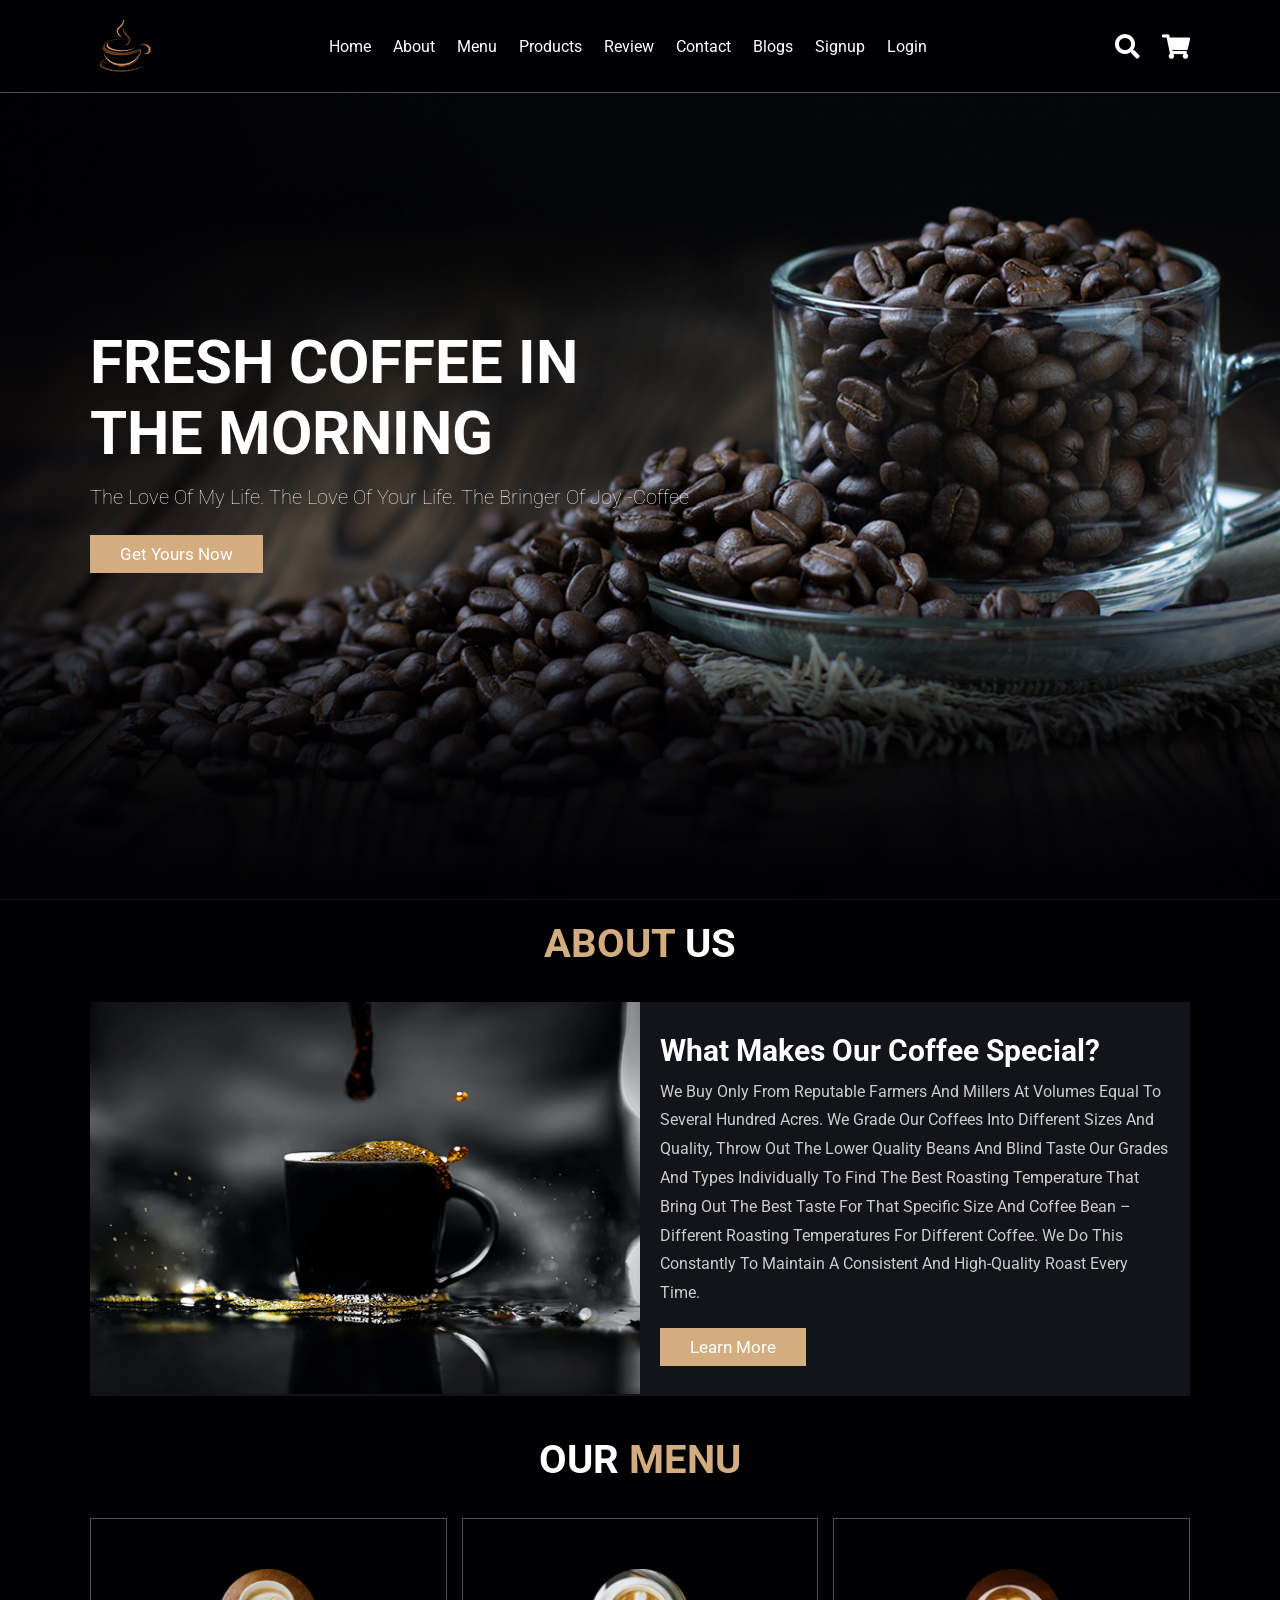
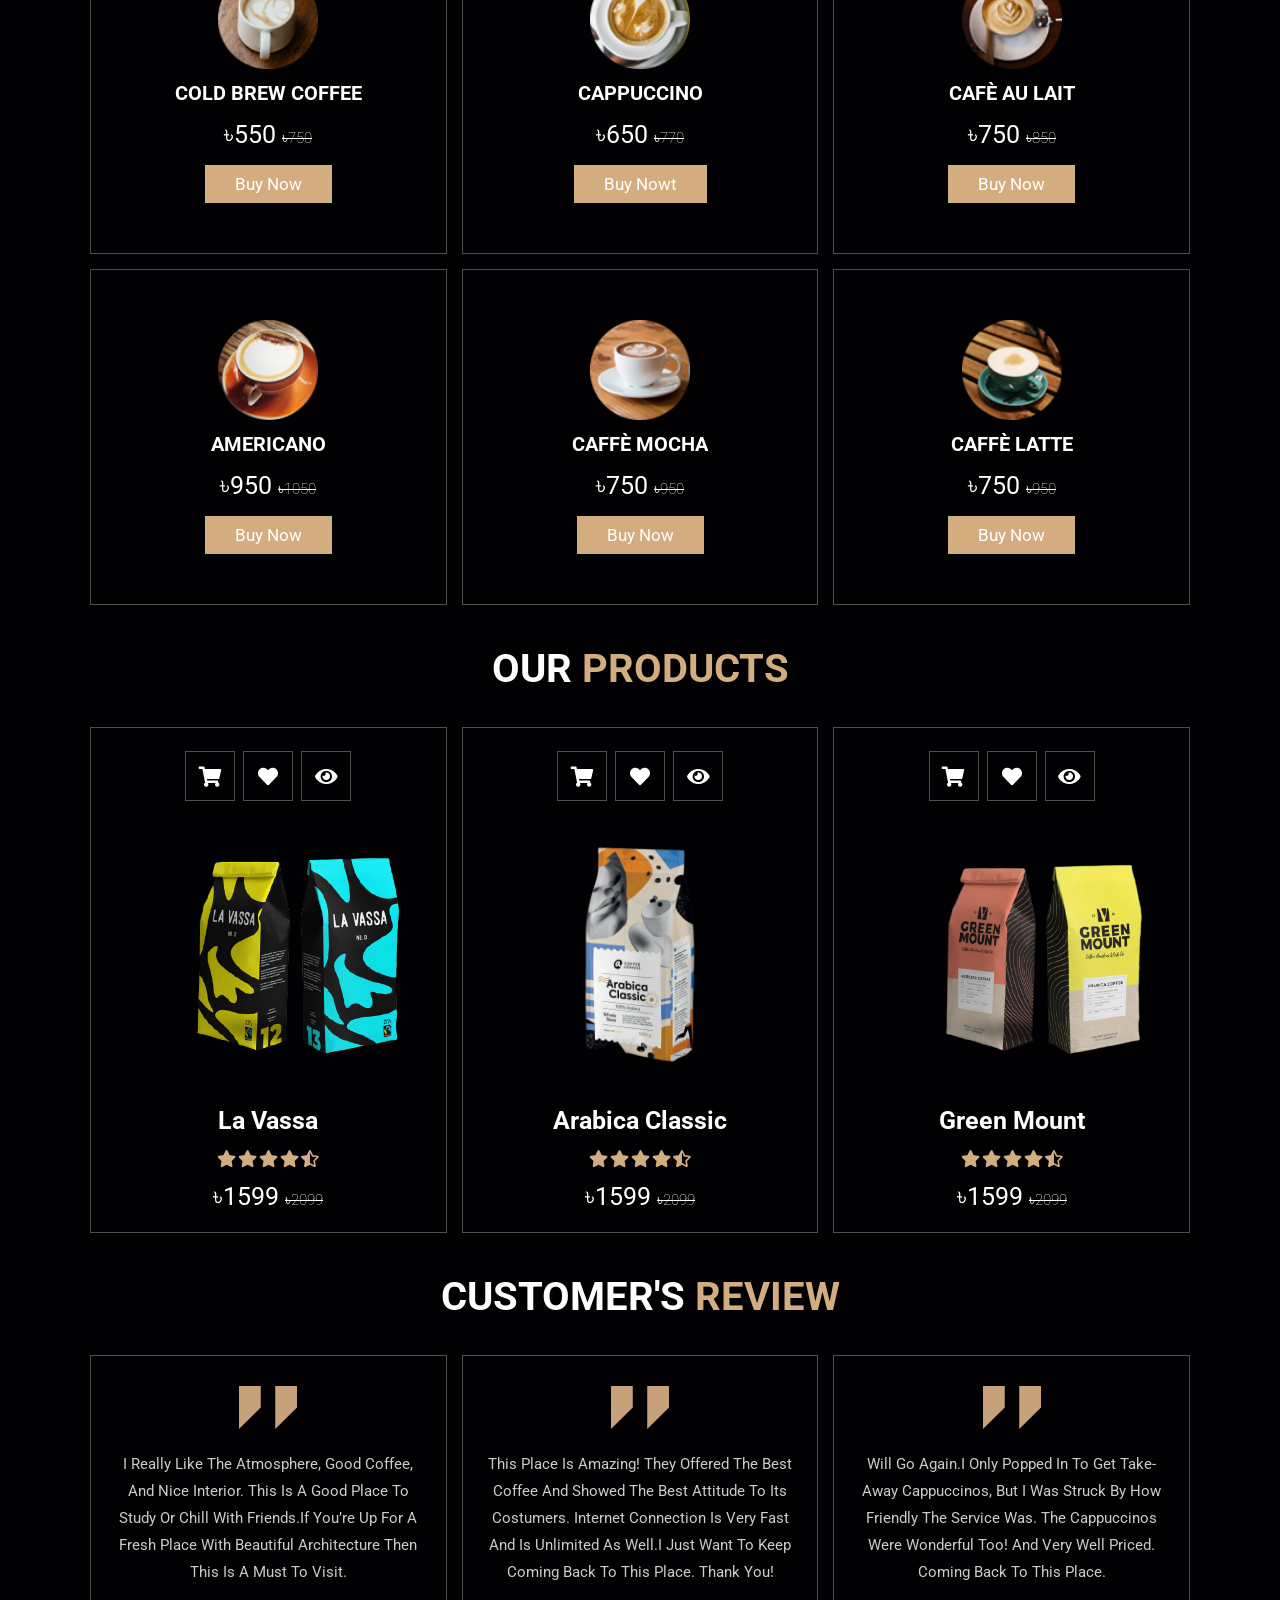
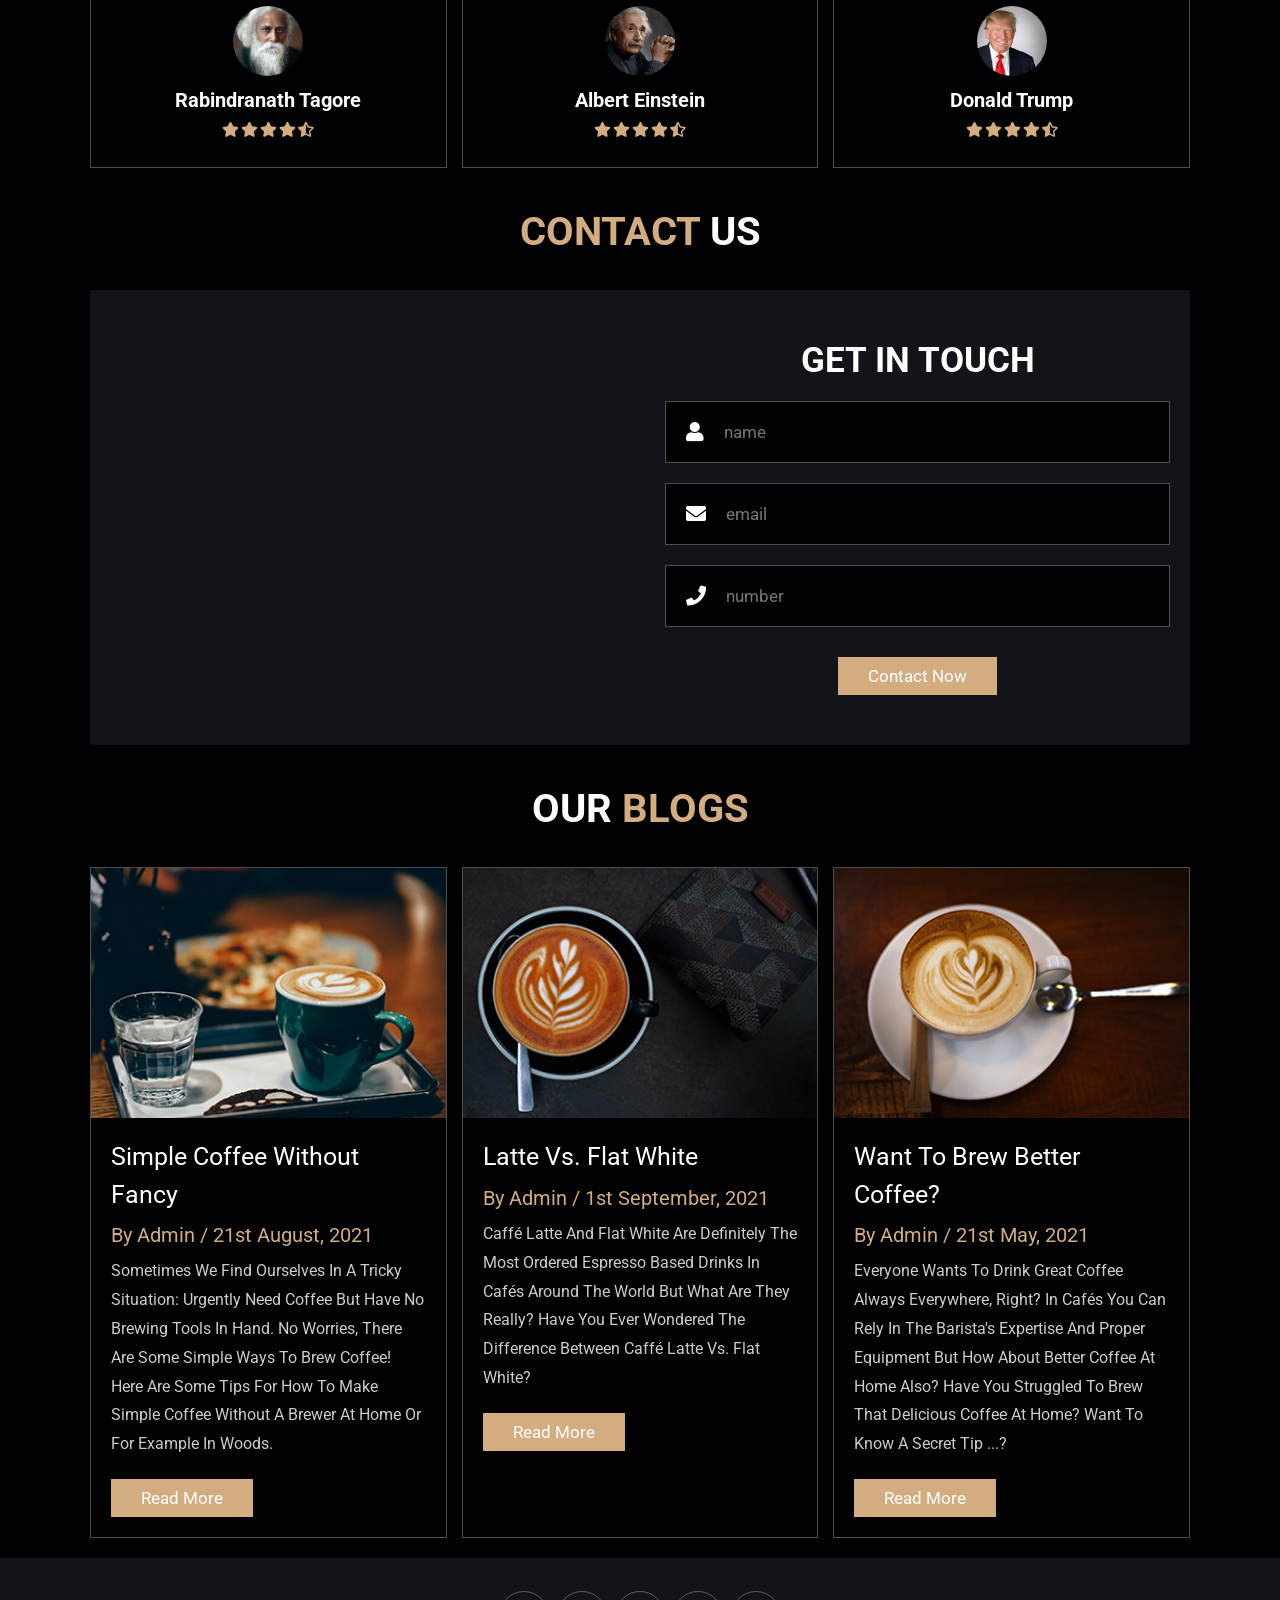
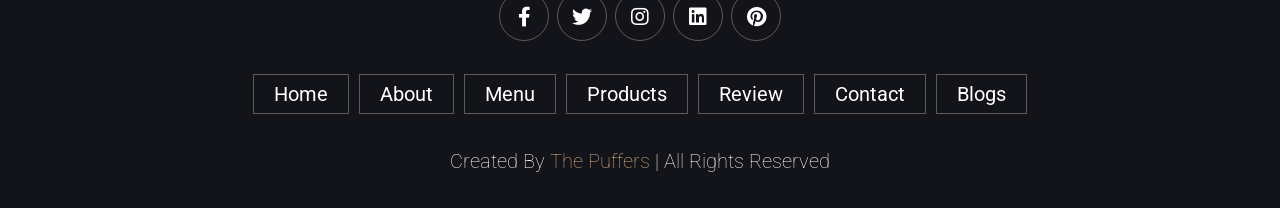
<file: web project/index.html>
<!DOCTYPE html>
<html lang="en">
<head>
    <meta charset="UTF-8">
    <meta http-equiv="X-UA-Compatible" content="IE=edge">
    <meta name="viewport" content="width=device-width, initial-scale=1.0">
    <title>Puffee Shop</title>

    <!-- font awesome cdn link  -->
    <link rel="stylesheet" href="https://cdnjs.cloudflare.com/ajax/libs/font-awesome/5.15.4/css/all.min.css">

    <!-- custom css file link  -->
    <link rel="stylesheet" href="css/style.css">

</head>
<body>
    
<!-- header section starts  -->

<header class="header">

    <a href="#" class="logo">
        <img src="images/logo.png" alt="">
    </a>

    <nav class="navbar">
        <a href="#home">home</a>
        <a href="#about">about</a>
        <a href="#menu">menu</a>
        <a href="new project/index.php">products</a>
        <a href="#review">review</a>
        <a href="#contact">contact</a>
        <a href="#blogs">blogs</a>
        <a href="signup/signup.html" target="_blank">signup</a>
        <a href="login/index.html" target="_blank">login</a>
    </nav>

    <div class="icons">
        <div class="fas fa-search" id="search-btn"></div>
        <div class="fas fa-shopping-cart" id="cart-btn"></div>
        <div class="fas fa-bars" id="menu-btn"></div>
    </div>

    <div class="search-form">
        <input type="search" id="search-box" placeholder="search here...">
        <label for="search-box" class="fas fa-search"></label>
    </div>



</header>

<!-- header section ends -->

<!-- home section starts  -->

<section class="home" id="home">

    <div class="content">
        <h3>fresh coffee in the morning</h3>
        <p>The love of my life. The love of your life. The bringer of joy -Coffee</p>
        <a href="#" class="btn">get yours now</a>
    </div>

</section>

<!-- home section ends -->

<!-- about section starts  -->

<section class="about" id="about">

    <h1 class="heading"> <span>about</span> us </h1>

    <div class="row">

        <div class="image">
            <img src="images/about-img.jpeg" alt="">
        </div>

        <div class="content">
            <h3>what makes our coffee special?</h3>
            <p>We buy only from reputable farmers and millers at volumes equal to several hundred acres. We grade our coffees into different sizes and quality, throw out the lower quality beans and blind taste our grades and types individually to find the best roasting temperature that bring out the best taste for that specific size and coffee bean – different roasting temperatures for different coffee. We do this constantly to maintain a consistent and high-quality roast every time.</p>
            <a href="#" class="btn">learn more</a>
        </div>

    </div>

</section>

<!-- about section ends -->

<!-- menu section starts  -->

<section class="menu" id="menu">

    <h1 class="heading"> our <span>menu</span> </h1>

    <div class="box-container">

        <div class="box">
            <img src="images/menu-1.png" alt="">
            <h3>COLD BREW COFFEE</h3>
            <div class="price">৳550 <span>৳750</span></div>
            <a href="new project/index.php" class="btn">Buy now</a>
        </div>

        <div class="box">
            <img src="images/menu-2.png" alt="">
            <h3>CAPPUCCINO</h3>
            <div class="price">৳650 <span>৳770</span></div>
            <a href="new project/index.php" class="btn">Buy nowt</a>
        </div>

        <div class="box">
            <img src="images/menu-3.png" alt="">
            <h3>CAFÈ AU LAIT</h3>
            <div class="price">৳750 <span>৳850</span></div>
            <a href="new project/index.php" class="btn">Buy now</a>
        </div>

        <div class="box">
            <img src="images/menu-4.png" alt="">
            <h3>AMERICANO</h3>
            <div class="price">৳950 <span>৳1050</span></div>
            <a href="new project/index.php" class="btn">Buy now</a>
        </div>

        <div class="box">
            <img src="images/menu-5.png" alt="">
            <h3>CAFFÈ MOCHA</h3>
            <div class="price">৳750 <span>৳950</span></div>
            <a href="new project/index.php" class="btn">Buy now</a>
        </div>

        <div class="box">
            <img src="images/menu-6.png" alt="">
            <h3>CAFFÈ LATTE</h3>
            <div class="price">৳750 <span>৳950</span></div>
            <a href="new project/index.php" class="btn">Buy now</a>
        </div>

    </div>

</section>

<!-- menu section ends -->

<section class="products" id="products">

    <h1 class="heading"> our <span>products</span> </h1>

    <div class="box-container">

        <div class="box">
            <div class="icons">
                <a href="#" class="fas fa-shopping-cart"></a>
                <a href="#" class="fas fa-heart"></a>
                <a href="#" class="fas fa-eye"></a>
            </div>
            <div class="image">
                <img src="images/product-12.png" alt="">
            </div>
            <div class="content">
                <h3>La Vassa</h3>
                <div class="stars">
                    <i class="fas fa-star"></i>
                    <i class="fas fa-star"></i>
                    <i class="fas fa-star"></i>
                    <i class="fas fa-star"></i>
                    <i class="fas fa-star-half-alt"></i>
                </div>
                <div class="price">৳1599 <span>৳2099</span></div>
            </div>
        </div>

        <div class="box">
            <div class="icons">
                <a href="#" class="fas fa-shopping-cart"></a>
                <a href="#" class="fas fa-heart"></a>
                <a href="#" class="fas fa-eye"></a>
            </div>
            <div class="image">
                <img src="images/product-21.png" alt="">
            </div>
            <div class="content">
                <h3>Arabica Classic</h3>
                <div class="stars">
                    <i class="fas fa-star"></i>
                    <i class="fas fa-star"></i>
                    <i class="fas fa-star"></i>
                    <i class="fas fa-star"></i>
                    <i class="fas fa-star-half-alt"></i>
                </div>
                <div class="price">৳1599 <span>৳2099</span></div>
            </div>
        </div>

        <div class="box">
            <div class="icons">
                <a href="#" class="fas fa-shopping-cart"></a>
                <a href="#" class="fas fa-heart"></a>
                <a href="#" class="fas fa-eye"></a>
            </div>
            <div class="image">
                <img src="images/product-31.png" alt="">
            </div>
            <div class="content">
                <h3>Green Mount</h3>
                <div class="stars">
                    <i class="fas fa-star"></i>
                    <i class="fas fa-star"></i>
                    <i class="fas fa-star"></i>
                    <i class="fas fa-star"></i>
                    <i class="fas fa-star-half-alt"></i>
                </div>
                <div class="price">৳1599 <span>৳2099</span></div>
            </div>
        </div>

    </div>

</section>

<!-- review section starts  -->

<section class="review" id="review">

    <h1 class="heading"> customer's <span>review</span> </h1>

    <div class="box-container">

        <div class="box">
            <img src="images/quote-img.png" alt="" class="quote">
            <p> I really like the atmosphere, good coffee, and nice interior. This is a good place to study or chill with friends.If you’re up for a fresh place with beautiful architecture then this is a must to visit.</p>
            <img src="images/pic-123.png" class="user" alt="">
            <h3>Rabindranath Tagore</h3>
            <div class="stars">
                <i class="fas fa-star"></i>
                <i class="fas fa-star"></i>
                <i class="fas fa-star"></i>
                <i class="fas fa-star"></i>
                <i class="fas fa-star-half-alt"></i>
            </div>
        </div>

        <div class="box">
            <img src="images/quote-img.png" alt="" class="quote">
            <p>This place is amazing! They offered the best coffee and showed the best attitude to its costumers. Internet connection is very fast and is unlimited as well.I just want to keep coming back to this place. Thank you!</p>
            <img src="images/pic-21.png" class="user" alt="">
            <h3>Albert Einstein</h3>
            <div class="stars">
                <i class="fas fa-star"></i>
                <i class="fas fa-star"></i>
                <i class="fas fa-star"></i>
                <i class="fas fa-star"></i>
                <i class="fas fa-star-half-alt"></i>
            </div>
        </div>
        
        <div class="box">
            <img src="images/quote-img.png" alt="" class="quote">
            <p>Will go again.I only popped in to get take-away cappuccinos, but I was struck by how friendly the service was. The cappuccinos were wonderful too! And very well priced. Coming back to this place.</p>
            <img src="images/pic-31.png" class="user" alt="">
            <h3>Donald Trump</h3>
            <div class="stars">
                <i class="fas fa-star"></i>
                <i class="fas fa-star"></i>
                <i class="fas fa-star"></i>
                <i class="fas fa-star"></i>
                <i class="fas fa-star-half-alt"></i>
            </div>
        </div>

    </div>

</section>

<!-- review section ends -->

<!-- contact section starts  -->

<section class="contact" id="contact">

    <h1 class="heading"> <span>contact</span> us </h1>

    <div class="row">

        <iframe class="map" src="https://maps.google.com/maps?q=Northern%20University%20&t=&z=13&ie=UTF8&iwloc=&output=embed" allowfullscreen="" loading="lazy"></iframe>

        <form action="">
            <h3>get in touch</h3>
            <div class="inputBox">
                <span class="fas fa-user"></span>
                <input type="text" placeholder="name">
            </div>
            <div class="inputBox">
                <span class="fas fa-envelope"></span>
                <input type="email" placeholder="email">
            </div>
            <div class="inputBox">
                <span class="fas fa-phone"></span>
                <input type="number" placeholder="number">
            </div>
            <input type="submit" value="contact now" class="btn">
        </form>

    </div>

</section>

<!-- contact section ends -->

<!-- blogs section starts  -->

<section class="blogs" id="blogs">

    <h1 class="heading"> our <span>blogs</span> </h1>

    <div class="box-container">

        <div class="box">
            <div class="image">
                <img src="images/blog-1.jpeg" alt="">
            </div>
            <div class="content">
                <a href="#" class="title">Simple Coffee without Fancy </a>
                <span>by admin / 21st August, 2021</span>
                <p>Sometimes we find ourselves in a tricky situation: urgently need coffee but have no brewing tools in hand. No worries, there are some simple ways to brew coffee! Here are some tips for how to make simple coffee without a brewer at home or for example in woods.</p>
                <a href="#" class="btn">read more</a>
            </div>
        </div>

        <div class="box">
            <div class="image">
                <img src="images/blog-2.jpeg" alt="">
            </div>
            <div class="content">
                <a href="#" class="title">Latte vs. Flat White</a>
                <span>by admin / 1st september, 2021</span>
                <p>Caffé latte and flat white are definitely the most ordered espresso based drinks in cafés around the world but what are they really? Have you ever wondered the difference between caffé latte vs. flat white?</p>
                <a href="#" class="btn">read more</a>
            </div>
        </div>

        <div class="box">
            <div class="image">
                <img src="images/blog-3.jpeg" alt="">
            </div>
            <div class="content">
                <a href="#" class="title">Want to Brew Better Coffee?</a>
                <span>by admin / 21st may, 2021</span>
                <p>Everyone wants to drink great coffee always everywhere, right? In cafés you can rely in the barista's expertise and proper equipment but how about better coffee at home also? Have you struggled to brew that delicious coffee at home? Want to know a secret tip ...?</p>
                <a href="#" class="btn">read more</a>
            </div>
        </div>

    </div>

</section>

<!-- blogs section ends -->

<!-- footer section starts  -->

<section class="footer">

    <div class="share">
        <a href="https://www.facebook.com/"  target="_blank" class="fab fa-facebook-f"></a>
        <a href="https://twitter.com/"  target="_blank" class="fab fa-twitter"></a>
        <a href="https://www.instagram.com/"  target="_blank" class="fab fa-instagram"></a>
        <a href="https://www.linkedin.com/"  target="_blank" class="fab fa-linkedin"></a>
        <a href="https://www.pinterest.com/"  target="_blank" class="fab fa-pinterest"></a>
    </div>

    <div class="links">
        <a href="#">home</a>
        <a href="#">about</a>
        <a href="#">menu</a>
        <a href="#">products</a>
        <a href="#">review</a>
        <a href="#">contact</a>
        <a href="#">blogs</a>
    </div>

    <div class="credit">created by <span>The Puffers</span> | all rights reserved</div>

</section>

<!-- footer section ends -->

















<!-- custom js file link  -->
<script src="js/script.js"></script>

</body>
</html>
</file>
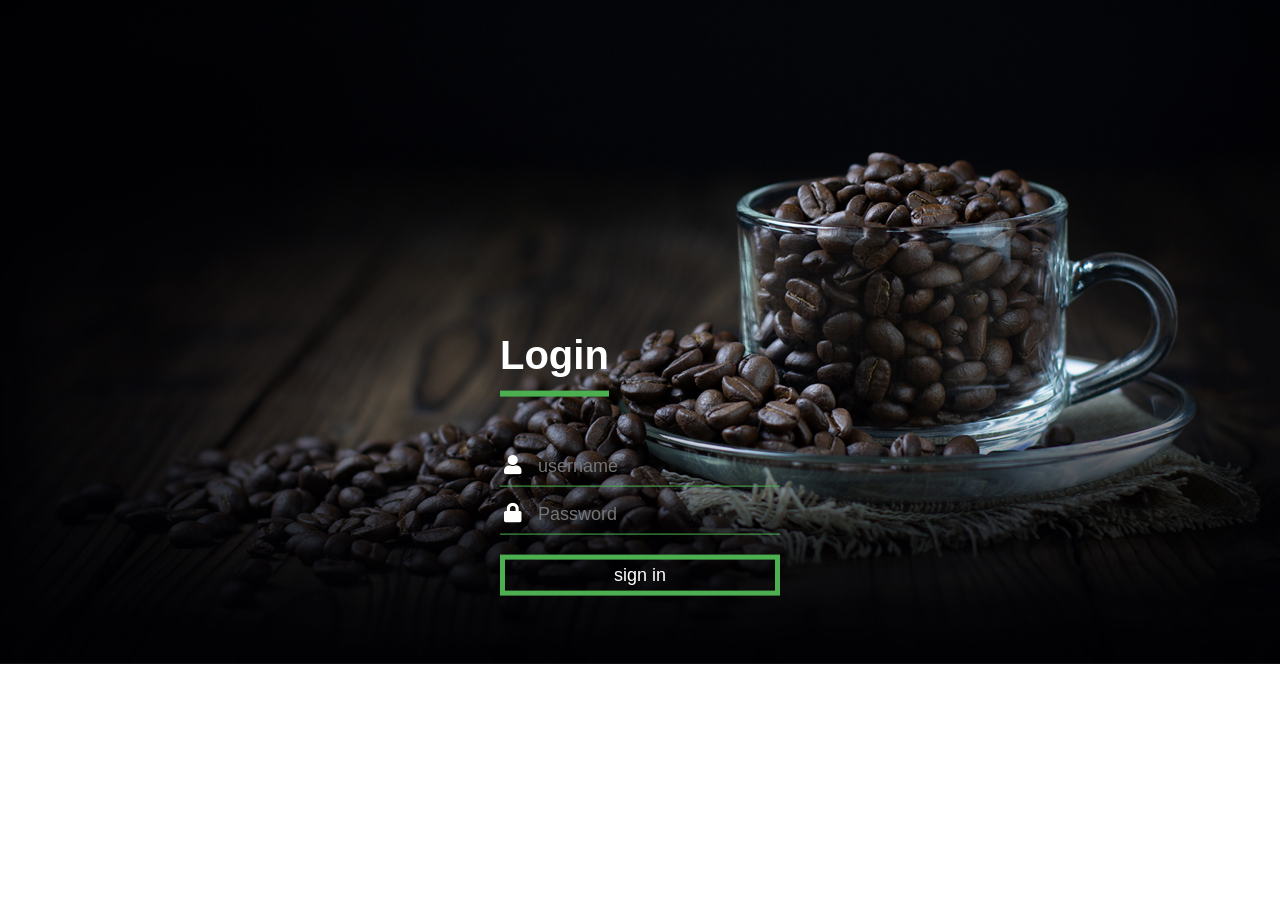
<file: web project/login/index.html>
<!DOCTYPE html>
<html lang="en">
<head>
    <meta charset="UTF-8">
    <meta http-equiv="X-UA-Compatible" content="IE=edge">
    <meta name="viewport" content="width=device-width, initial-scale=1.0">
    <title>Login form</title>
    <link rel="stylesheet" href="style.css">
</head>
<body>
    <div class="login-box">
        <h1>Login</h1>
        <div class="textbox">
            <i class="fas fa-user"></i>
            <input type="text" placeholder="username">
        </div>
        <div class="textbox">
            <i class="fas fa-lock"></i>
            <input type="password" placeholder="Password">
        </div>
        <input type="button" class="btn" value="sign in">
    </div>
</body>
</html>
</file>
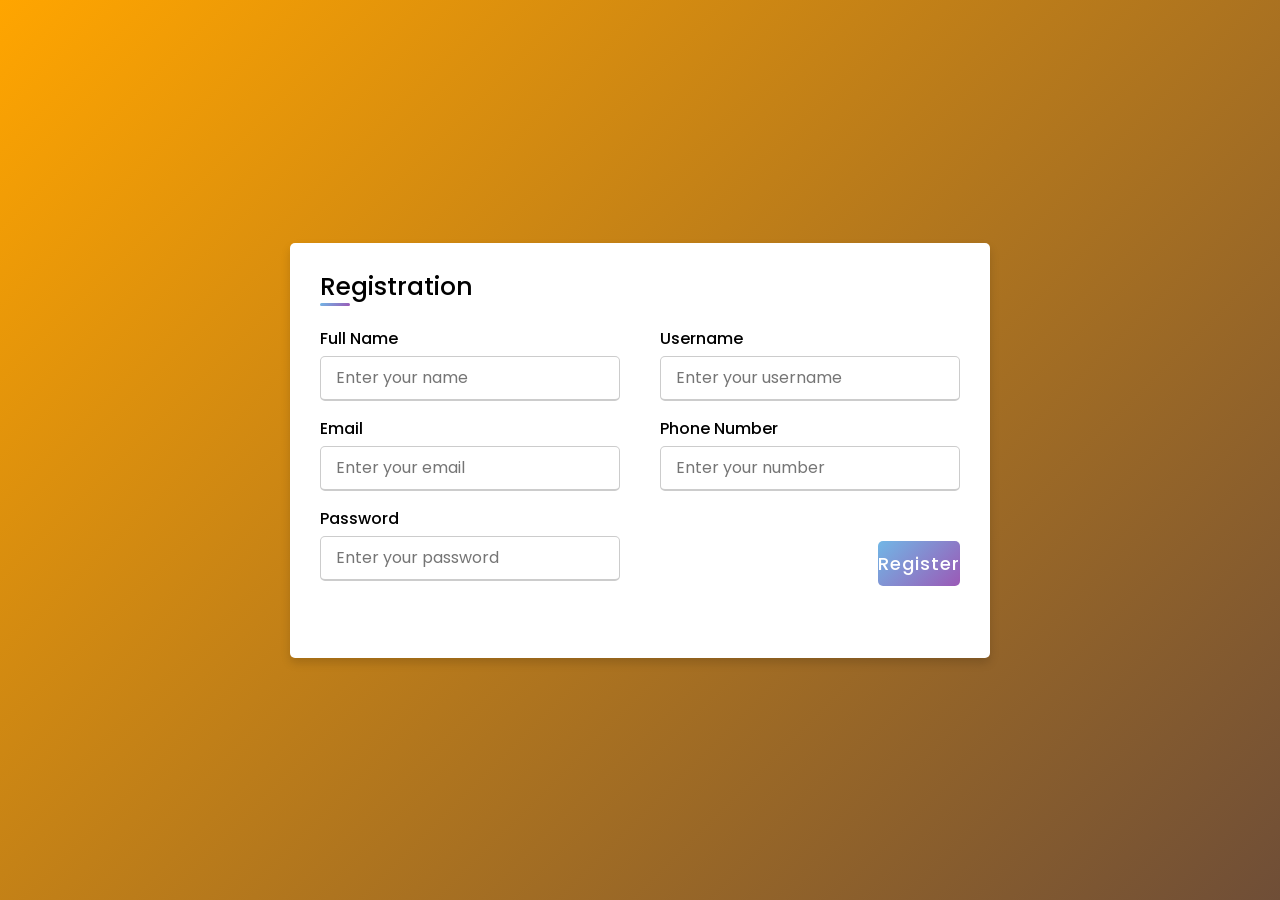
<file: web project/signup/signup.html>
<!DOCTYPE html>

<html lang="en" dir="ltr">
  <head>
    <meta charset="UTF-8">
    <title>Signup</title>
    <link rel="stylesheet" href="css/style.css">
     <meta name="viewport" content="width=device-width, initial-scale=1.0">
   </head>
<body>
  <div class="container">
    <div class="title">Registration</div>
    <div class="content">
      <form action="signup.php" method="post">
        <div class="user-details">
          <div class="input-box">
            <span class="details">Full Name</span>
            <input type="text" name="name" placeholder="Enter your name" required>
          </div>
          <div class="input-box">
            <span class="details">Username</span>
            <input type="text" name="username" placeholder="Enter your username" required>
          </div>
          <div class="input-box">
            <span class="details">Email</span>
            <input type="text" name="email" placeholder="Enter your email" required>
          </div>
          <div class="input-box">
            <span class="details">Phone Number</span>
            <input type="text" name="phone" placeholder="Enter your number" required>
          </div>
          <div class="input-box">
            <span class="details">Password</span>
            <input type="text" name="password" placeholder="Enter your password" required>
          </div>
          <!--<div class="input-box">
            <span class="details">Confirm Password</span>
            <input type="text" placeholder="Confirm your password" required>
          </div>
        </div>-->
       <!--<div class="gender-details">
          <input type="radio" name="gender" id="dot-1">
          <input type="radio" name="gender" id="dot-2">
          <input type="radio" name="gender" id="dot-3">
          <span class="gender-title">Gender</span>
          <div class="category">
            <label for="dot-1">
            <span class="dot one"></span>
            <span class="gender">Male</span>
          </label>
          <label for="dot-2">
            <span class="dot two"></span>
            <span class="gender">Female</span>
          </label>
          <label for="dot-3">
            <span class="dot three"></span>
            <span class="gender">Prefer not to say</span>
            </label>
          </div>
        </div> -->
        <div class="button">
          <input type="submit" value="Register">
        </div>
      </form>
    </div>
  </div>

</body>
</html>
</file>
<file: web project/css/style.css>
@import url('https://fonts.googleapis.com/css2?family=Roboto:wght@100;300;400;500;700&display=swap');

:root{
    --main-color:#d3ad7f;
    --black:#13131a;
    --bg:#010103;
    --border:.1rem solid rgba(255,255,255,.3);
}

*{
    font-family: 'Roboto', sans-serif;
    margin:0; padding:0;
    box-sizing: border-box;
    outline: none; border:none;
    text-decoration: none;
    text-transform: capitalize;
    transition: .2s linear;
}

html{
    font-size: 62.5%;
    overflow-x: hidden;
    scroll-padding-top: 9rem;
    scroll-behavior: smooth;
}

html::-webkit-scrollbar{
    width: .8rem;
}

html::-webkit-scrollbar-track{
    background: transparent;
}

html::-webkit-scrollbar-thumb{
    background: #fff;
    border-radius: 5rem;
}

body{
    background: var(--bg);
}

section{
    padding:2rem 7%;
}

.heading{
    text-align: center;
    color:#fff;
    text-transform: uppercase;
    padding-bottom: 3.5rem;
    font-size: 4rem;
}

.heading span{
    color:var(--main-color);
    text-transform: uppercase;
}

.btn{
    margin-top: 1rem;
    display: inline-block;
    padding:.9rem 3rem;
    font-size: 1.7rem;
    color:#fff;
    background: var(--main-color);
    cursor: pointer;
}

.btn:hover{
    letter-spacing: .2rem;
}

.header{
    background: var(--bg);
    display: flex;
    align-items: center;
    justify-content: space-between;
    padding:1.5rem 7%;
    border-bottom: var(--border);
    position: fixed;
    top:0; left: 0; right: 0;
    z-index: 1000;
}

.header .logo img{
    height: 6rem;
}

.header .navbar a{
    margin:0 1rem;
    font-size: 1.6rem;
    color:#fff;
}

.header .navbar a:hover{
    color:var(--main-color);
    border-bottom: .1rem solid var(--main-color);
    padding-bottom: .5rem;
}

.header .icons div{
    color:#fff;
    cursor: pointer;
    font-size: 2.5rem;
    margin-left: 2rem;
}

.header .icons div:hover{
    color:var(--main-color);
}

#menu-btn{
    display: none;
}

.header .search-form{
    position: absolute;
    top:115%; right: 7%;
    background: #fff;
    width: 50rem;
    height: 5rem;
    display: flex;
    align-items: center;
    transform: scaleY(0);
    transform-origin: top;
}

.header .search-form.active{
    transform: scaleY(1);
}

.header .search-form input{
    height: 100%;
    width: 100%;
    font-size: 1.6rem;
    color:var(--black);
    padding:1rem;
    text-transform: none;
}

.header .search-form label{
    cursor: pointer;
    font-size: 2.2rem;
    margin-right: 1.5rem;
    color:var(--black);
}

.header .search-form label:hover{
    color:var(--main-color);
}



.home{
    min-height: 100vh;
    display: flex;
    align-items: center;
    background:url(../images/home-img.jpeg) no-repeat;
    background-size: cover;
    background-position: center;
}

.home .content{
    max-width: 60rem;
}

.home .content h3{
    font-size: 6rem;
    text-transform: uppercase;
    color:#fff;
}

.home .content p{
    font-size: 2rem;
    font-weight: lighter;
    line-height: 1.8;
    padding:1rem 0;
    color:#eee;
}

.about .row{
    display: flex;
    align-items: center;
    background:var(--black);
    flex-wrap: wrap;
}

.about .row .image{
    flex:1 1 45rem;
}

.about .row .image img{
    width: 100%;
}
.about .row .content{
    flex:1 1 45rem;
    padding:2rem;
}

.about .row .content h3{
    font-size: 3rem;
    color:#fff;
}

.about .row .content p{
    font-size: 1.6rem;
    color:#ccc;
    padding:1rem 0;
    line-height: 1.8;
}

.menu .box-container{
    display: grid;
    grid-template-columns: repeat(auto-fit, minmax(30rem, 1fr));
    gap:1.5rem;
}

.menu .box-container .box{
    padding:5rem;
    text-align: center;
    border:var(--border);    
}

.menu .box-container .box img{
    height: 10rem;
}

.menu .box-container .box h3{
    color: #fff;
    font-size: 2rem;
    padding:1rem 0;
}

.menu .box-container .box .price{
    color: #fff;
    font-size: 2.5rem;
    padding:.5rem 0;
}

.menu .box-container .box .price span{
    font-size: 1.5rem;
    text-decoration: line-through;
    font-weight: lighter;
}

.menu .box-container .box:hover{
    background:#fff;
}

.menu .box-container .box:hover > *{
    color:var(--black);
}

.products .box-container{
    display: grid;
    grid-template-columns: repeat(auto-fit, minmax(30rem, 1fr));
    gap:1.5rem;
}

.products .box-container .box{
    text-align: center;
    border:var(--border);
    padding: 2rem;
}

.products .box-container .box .icons a{
    height: 5rem;
    width: 5rem;
    line-height: 5rem;
    font-size: 2rem;
    border:var(--border);
    color:#fff;
    margin:.3rem;
}

.products .box-container .box .icons a:hover{
    background:var(--main-color);
}

.products .box-container .box .image{
    padding: 2.5rem 0;
}

.products .box-container .box .image img{
    height: 25rem;
}

.products .box-container .box .content h3{
    color:#fff;
    font-size: 2.5rem;
}

.products .box-container .box .content .stars{
    padding: 1.5rem;
}

.products .box-container .box .content .stars i{
    font-size: 1.7rem;
    color: var(--main-color);
}

.products .box-container .box .content .price{
    color:#fff;
    font-size: 2.5rem;
}

.products .box-container .box .content .price span{
    text-decoration: line-through;
    font-weight: lighter;
    font-size: 1.5rem;
}

.review .box-container{
    display: grid;
    grid-template-columns: repeat(auto-fit, minmax(30rem, 1fr));
    gap:1.5rem;
}

.review .box-container .box{
    border:var(--border);
    text-align: center;
    padding:3rem 2rem;
}

.review .box-container .box p{
    font-size: 1.5rem;
    line-height: 1.8;
    color:#ccc;
    padding:2rem 0;
}

.review .box-container .box .user{
    height: 7rem;
    width: 7rem;
    border-radius: 50%;
    object-fit: cover;
}

.review .box-container .box h3{
    padding:1rem 0;
    font-size: 2rem;
    color:#fff;
}

.review .box-container .box .stars i{
    font-size: 1.5rem;
    color:var(--main-color);
}

.contact .row{
    display: flex;
    background:var(--black);
    flex-wrap: wrap;
    gap:1rem;
}

.contact .row .map{
    flex:1 1 45rem;
    width: 100%;
    object-fit: cover;
}

.contact .row form{
    flex:1 1 45rem;
    padding:5rem 2rem;
    text-align: center;
}

.contact .row form h3{
    text-transform: uppercase;
    font-size: 3.5rem;
    color:#fff;
}

.contact .row form .inputBox{
    display: flex;
    align-items: center;
    margin-top: 2rem;
    margin-bottom: 2rem;
    background:var(--bg);
    border:var(--border);
}

.contact .row form .inputBox span{
    color:#fff;
    font-size: 2rem;
    padding-left: 2rem;
}

.contact .row form .inputBox input{
    width: 100%;
    padding:2rem;
    font-size: 1.7rem;
    color:#fff;
    text-transform: none;
    background:none;
}

.blogs .box-container{
    display: grid;
    grid-template-columns: repeat(auto-fit, minmax(30rem, 1fr));
    gap:1.5rem;
}

.blogs .box-container .box{
    border:var(--border);    
}

.blogs .box-container .box .image{
    height: 25rem;
    overflow:hidden;
    width: 100%;
}

.blogs .box-container .box .image img{
    height: 100%;
    object-fit: cover;
    width: 100%;
}

.blogs .box-container .box:hover .image img{
    transform: scale(1.2);
}

.blogs .box-container .box .content{
    padding:2rem;
}

.blogs .box-container .box .content .title{
    font-size: 2.5rem;
    line-height: 1.5;
    color:#fff;
}

.blogs .box-container .box .content .title:hover{
    color:var(--main-color);
}

.blogs .box-container .box .content span{
    color:var(--main-color);
    display: block;
    padding-top: 1rem;
    font-size: 2rem;
}

.blogs .box-container .box .content p{
    font-size: 1.6rem;
    line-height: 1.8;
    color:#ccc;
    padding:1rem 0;
}

.footer{
    background:var(--black);
    text-align: center;
}

.footer .share{
    padding:1rem 0;
}

.footer .share a{
    height: 5rem;
    width: 5rem;
    line-height: 5rem;
    font-size: 2rem;
    color:#fff;
    border:var(--border);
    margin:.3rem;
    border-radius: 50%;
}

.footer .share a:hover{
    background-color: var(--main-color);
}

.footer .links{
    display: flex;
    justify-content: center;
    flex-wrap: wrap;
    padding:2rem 0;
    gap:1rem;
}

.footer .links a{
    padding:.7rem 2rem;
    color:#fff;
    border:var(--border);
    font-size: 2rem;
}

.footer .links a:hover{
    background:var(--main-color);
}

.footer .credit{
    font-size: 2rem;
    color:#fff;
    font-weight: lighter;
    padding:1.5rem;
}

.footer .credit span{
    color:var(--main-color);
}













/* media queries  */
@media (max-width:991px){

    html{
        font-size: 55%;
    }

    .header{
        padding:1.5rem 2rem;
    }

    section{
        padding:2rem;
    }

}

@media (max-width:768px){

    #menu-btn{
        display: inline-block;
    }

    .header .navbar{
        position: absolute;
        top:100%; right: -100%;
        background: #fff;
        width: 30rem;
        height: calc(100vh - 9.5rem);
    }

    .header .navbar.active{
        right:0;
    }

    .header .navbar a{
        color:var(--black);
        display: block;
        margin:1.5rem;
        padding:.5rem;
        font-size: 2rem;
    }

    .header .search-form{
        width: 90%;
        right: 2rem;
    }

    .home{
        background-position: left;
        justify-content: center;
        text-align: center;
    }

    .home .content h3{
        font-size: 4.5rem;
    }

    .home .content p{
        font-size: 1.5rem;
    }

}

@media (max-width:450px){

    html{
        font-size: 50%;
    }

}
</file>
<file: web project/signup/css/style.css>
@import url('https://fonts.googleapis.com/css2?family=Poppins:wght@200;300;400;500;600;700&display=swap');
*{
  margin: 0;
  padding: 0;
  box-sizing: border-box;
  font-family: 'Poppins',sans-serif;
}
body{
  height: 100vh;
  display: flex;
  justify-content: center;
  align-items: center;
  padding: 10px;
  background: linear-gradient(135deg, orange, #6F4E37 );
}
.container{
  max-width: 700px;
  width: 100%;
  background-color: #fff;
  padding: 25px 30px;
  border-radius: 5px;
  box-shadow: 0 5px 10px rgba(0,0,0,0.15);
}
.container .title{
  font-size: 25px;
  font-weight: 500;
  position: relative;
}
.container .title::before{
  content: "";
  position: absolute;
  left: 0;
  bottom: 0;
  height: 3px;
  width: 30px;
  border-radius: 5px;
  background: linear-gradient(135deg, #71b7e6, #9b59b6);
}
.content form .user-details{
  display: flex;
  flex-wrap: wrap;
  justify-content: space-between;
  margin: 20px 0 12px 0;
}
form .user-details .input-box{
  margin-bottom: 15px;
  width: calc(100% / 2 - 20px);
}
form .input-box span.details{
  display: block;
  font-weight: 500;
  margin-bottom: 5px;
}
.user-details .input-box input{
  height: 45px;
  width: 100%;
  outline: none;
  font-size: 16px;
  border-radius: 5px;
  padding-left: 15px;
  border: 1px solid #ccc;
  border-bottom-width: 2px;
  transition: all 0.3s ease;
}
.user-details .input-box input:focus,
.user-details .input-box input:valid{
  border-color: #9b59b6;
}
 form .gender-details .gender-title{
  font-size: 20px;
  font-weight: 500;
 }
 form .category{
   display: flex;
   width: 80%;
   margin: 14px 0 ;
   justify-content: space-between;
 }
 form .category label{
   display: flex;
   align-items: center;
   cursor: pointer;
 }
 form .category label .dot{
  height: 18px;
  width: 18px;
  border-radius: 50%;
  margin-right: 10px;
  background: #d9d9d9;
  border: 5px solid transparent;
  transition: all 0.3s ease;
}
 #dot-1:checked ~ .category label .one,
 #dot-2:checked ~ .category label .two,
 #dot-3:checked ~ .category label .three{
   background: #9b59b6;
   border-color: #d9d9d9;
 }
 form input[type="radio"]{
   display: none;
 }
 form .button{
   height: 45px;
   margin: 35px 0
 }
 form .button input{
   height: 100%;
   width: 100%;
   border-radius: 5px;
   border: none;
   color: #fff;
   font-size: 18px;
   font-weight: 500;
   letter-spacing: 1px;
   cursor: pointer;
   transition: all 0.3s ease;
   background: linear-gradient(135deg, #71b7e6, #9b59b6);
 }
 form .button input:hover{
  /* transform: scale(0.99); */
  background: linear-gradient(-135deg, #71b7e6, #9b59b6);
  }
 @media(max-width: 584px){
 .container{
  max-width: 100%;
}
form .user-details .input-box{
    margin-bottom: 15px;
    width: 100%;
  }
  form .category{
    width: 100%;
  }
  .content form .user-details{
    max-height: 300px;
    overflow-y: scroll;
  }
  .user-details::-webkit-scrollbar{
    width: 5px;
  }
  }
  @media(max-width: 459px){
  .container .content .category{
    flex-direction: column;
  }
}
</file>
<file: web project/login/style.css>
@import "https://use.fontawesome.com/releases/v5.5.0/css/all.css";
body{
    margin: 0;
    padding: 0;
    font-family: sans-serif;
    background: url(bg.jpeg) no-repeat;
    background-size: cover;
}
.login-box{
    width: 280px;
    position: absolute;
    top: 50%;
    left: 50%;
    transform: translate(-50%, -50%);
    color: white;

}
.login-box h1{
    float: left;
    font-size: 40px;
    border-bottom: 6px solid #4caf50;
    margin-bottom: 50px;
    padding: 13px 0;
}
.textbox{
    width: 100%;
    overflow: hidden;
    font-size: 20px;
    padding: 8px 0;
    margin: 8px 0;
    border-bottom: 1px solid #4caf50;
}
.textbox i{
    width: 26px;
    float: left;
    text-align: center;
}
.textbox input{
    border: none;
    outline: none;
    background: none;
    color: white;
    font-size: 18px;
    width: 80%;
    float: left;
    margin: 0 10px;
}
.btn{
    width: 100%;
    background: none;
    border: 5px solid #4caf50;
    padding: 5px;
    color: white;
    font-size: 18px;
    cursor: pointer;
    margin: 12px 0;
}
</file>
